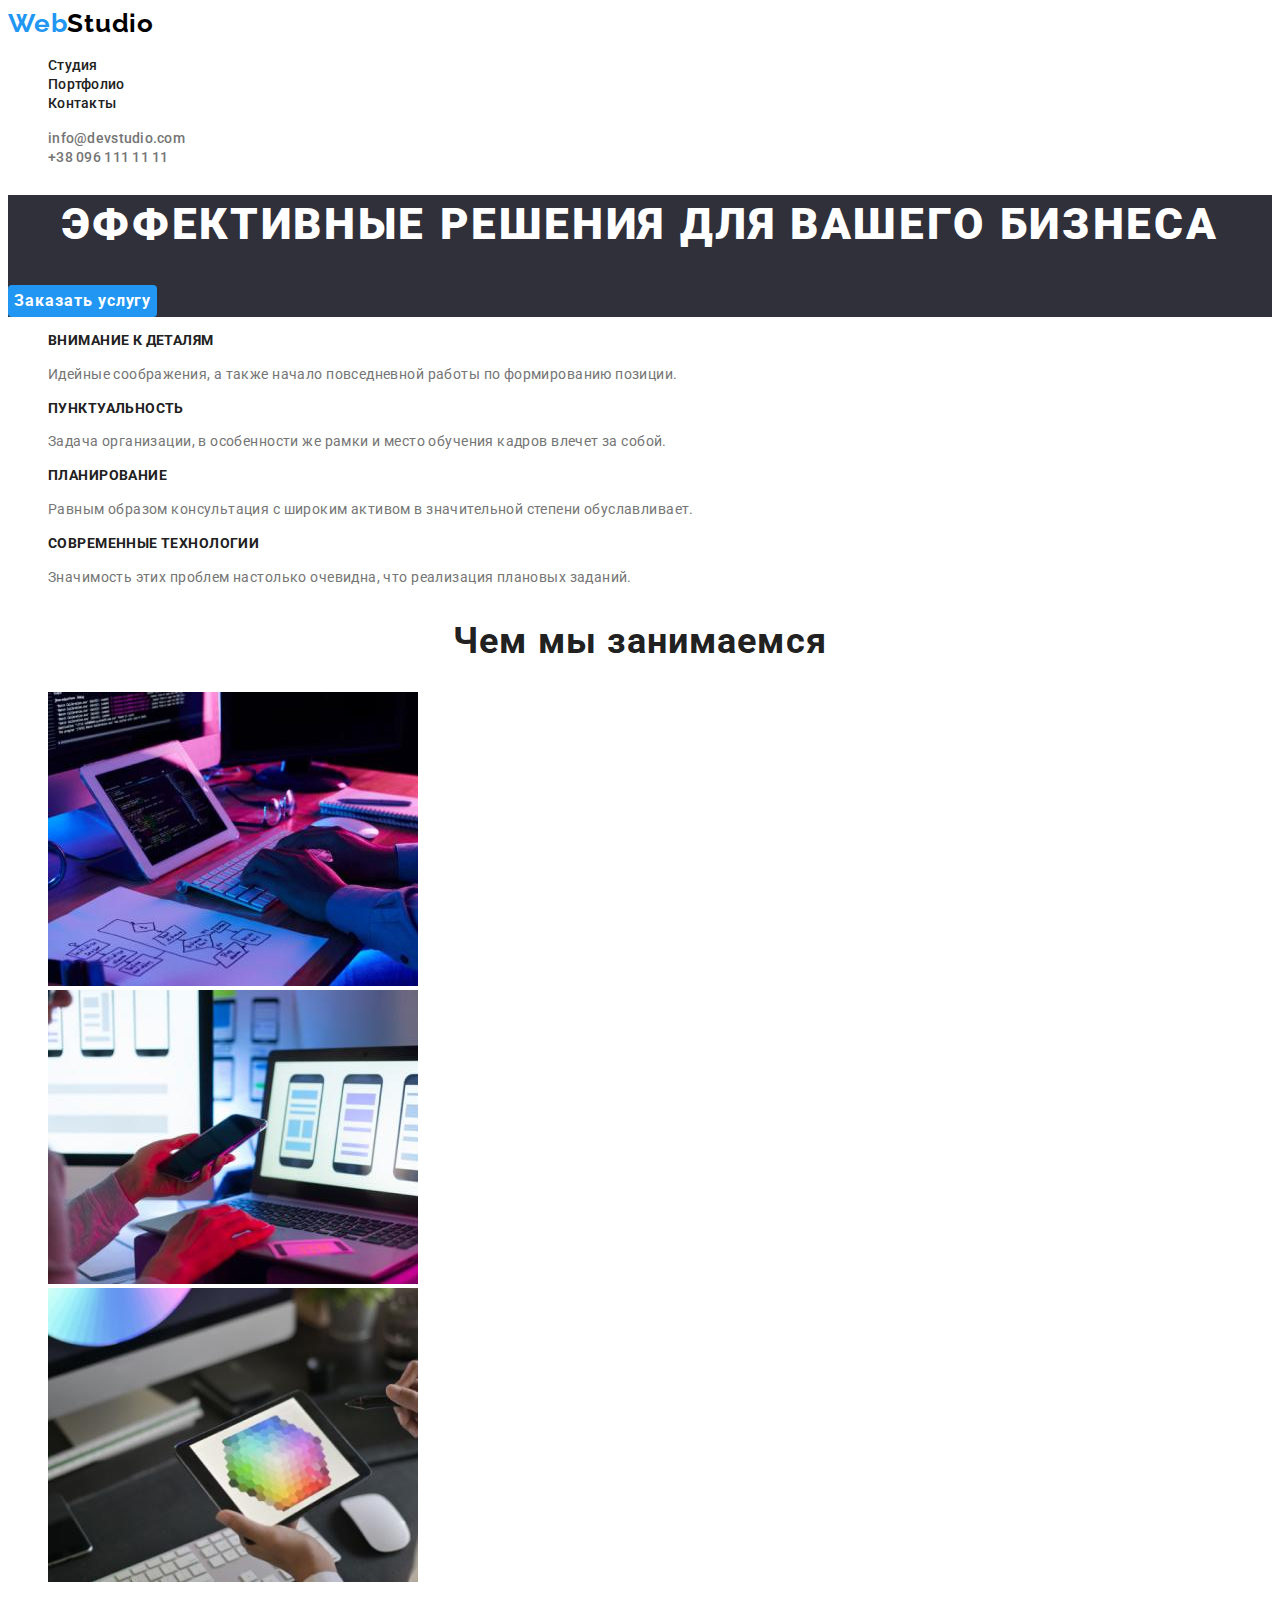
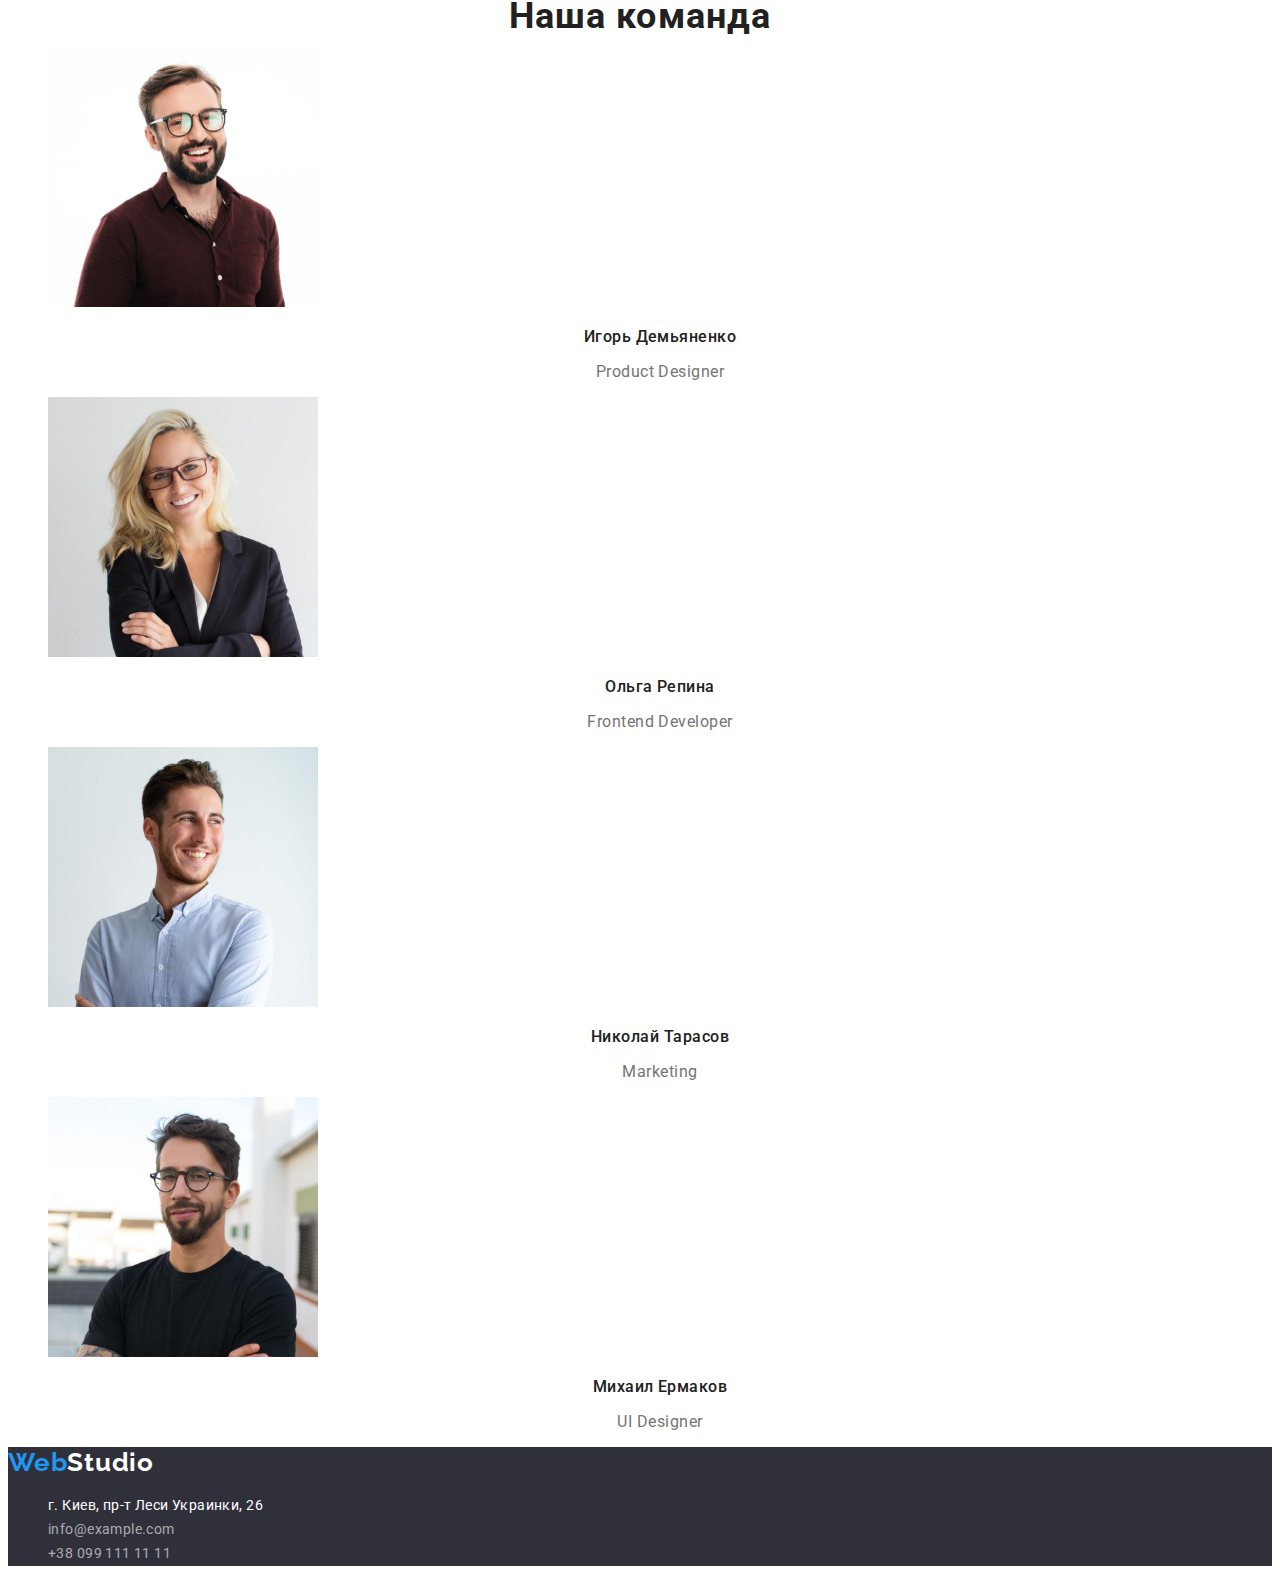
<file: index.html>
<!DOCTYPE html>
<html lang="ru">
  <head>
    <meta charset="UTF-8" />
    <meta http-equiv="X-UA-Compatible" content="IE=edge" />
    <meta name="viewport" content="width=device-width, initial-scale=1.0" />
    <title>WebStudio</title>
    <link rel="preconnect" href="https://fonts.googleapis.com" />
    <link rel="preconnect" href="https://fonts.gstatic.com" crossorigin />
    <link
      href="https://fonts.googleapis.com/css2?family=Raleway:wght@700&family=Roboto:wght@400;500;700;900&display=swap"
      rel="stylesheet"
    />
    <link rel="stylesheet" href="./css/style.css" />
  </head>
  <body>
    <header class="header">
      <a class="header-logo link" href="./index.html"
        ><span class="header-logo-accent">Web</span>Studio</a
      >
      <nav class="header-nav">
        <ul class="header-nav-list list">
          <li class="header-nav-item">
            <a class="header-nav-link link" href="./index.html">Студия</a>
          </li>
          <li class="header-nav-item">
            <a class="header-nav-link link" href="./portfolio.html"
              >Портфолио</a
            >
          </li>
          <li class="header-nav-item">
            <a class="header-nav-link link" href="">Контакты</a>
          </li>
        </ul>
      </nav>
      <ul class="header-contact-list list">
        <li class="header-contact-item">
          <a class="header-contact-link link" href="mailto:info@devstudio.com"
            >info@devstudio.com</a
          >
        </li>
        <li class="header-contact-item">
          <a class="header-contact-link link" href="tel:+380961111111"
            >+38 096 111 11 11</a
          >
        </li>
      </ul>
    </header>
    <main>
      <!--Hero-->
      <section class="hero">
        <h1 class="hero-title">Эффективные решения для вашего бизнеса</h1>
        <button type="button" class="hero-btn">Заказать услугу</button>
      </section>
      <!--Qualitys-->
      <section class="quality">
        <h2 class="visually-hidden">Качества</h2>
        <ul class="quality-list list">
          <li class="quality-item">
            <h3 class="quality-title">Внимание к деталям</h3>
            <p class="quality-text">
              Идейные соображения, а также начало повседневной работы по
              формированию позиции.
            </p>
          </li>
          <li class="quality-item">
            <h3 class="quality-title">Пунктуальность</h3>
            <p class="quality-text">
              Задача организации, в особенности же рамки и место обучения кадров
              влечет за собой.
            </p>
          </li>
          <li class="quality-item">
            <h3 class="quality-title">Планирование</h3>
            <p class="quality-text">
              Равным образом консультация с широким активом в значительной
              степени обуславливает.
            </p>
          </li>
          <li class="quality-item">
            <h3 class="quality-title">Современные технологии</h3>
            <p class="quality-text">
              Значимость этих проблем настолько очевидна, что реализация
              плановых заданий.
            </p>
          </li>
        </ul>
      </section>
      <!--Works-->
      <section class="works">
        <h2 class="works-title">Чем мы занимаемся</h2>
        <ul class="works-list list">
          <li class="works-item">
            <a class="works-link link" href="">
              <img
                src="./images/code.jpg"
                alt="пишет код на планшете"
                width="370"
                height="294"
              />
            </a>
          </li>
          <li class="works-item">
            <a class="works-link link" href="">
              <img
                src="./images/mobile.jpg"
                alt="девушка с телефоном возле ноутбука"
                width="370"
                height="294"
              />
            </a>
          </li>
          <li class="works-item">
            <a class="works-link link" href="">
              <img
                src="./images/color.jpg"
                alt="планшет в руке с гаммой цветов"
                width="370"
                height="294"
              />
            </a>
          </li>
        </ul>
      </section>
      <!--Team-->
      <section class="team">
        <h2 class="team-title">Наша команда</h2>
        <ul class="team-list list">
          <li class="team-item">
            <img
              src="./images/product-designer.jpg"
              alt="дизайнер продукта"
              width="270"
              height="260"
            />
            <h3 class="team-list-title">Игорь Демьяненко</h3>
            <p class="team-list-text" lang="en">Product Designer</p>
          </li>
          <li class="team-item">
            <img
              src="./images/frontend-developer.jpg"
              alt="фронтенд разработчик"
              width="270"
              height="260"
            />
            <h3 class="team-list-title">Ольга Репина</h3>
            <p class="team-list-text" lang="en">Frontend Developer</p>
          </li>
          <li class="team-item">
            <img
              src="./images/marketing.jpg"
              alt="маркетолог"
              width="270"
              height="260"
            />
            <h3 class="team-list-title">Николай Тарасов</h3>
            <p class="team-list-text" lang="en">Marketing</p>
          </li>
          <li class="team-item">
            <img
              src="./images/ui-designer.jpg"
              alt="дизайнер интерфейсов"
              width="270"
              height="260"
            />
            <h3 class="team-list-title">Михаил Ермаков</h3>
            <p class="team-list-text" lang="en">UI Designer</p>
          </li>
        </ul>
      </section>
    </main>
    <footer class="footer">
      <a class="footer-logo link" href="./index.html"
        ><span class="footer-logo-accent">Web</span>Studio
      </a>
      <address class="footer-address">
        <ul class="footer-list list">
          <li class="footer-item">
            <a
              class="footer-address-link link"
              href="https://goo.gl/maps/RLzgMfpruisoDYnj7"
              target="_blank"
              rel="noopener noreferrer"
              >г. Киев, пр-т Леси Украинки, 26
            </a>
          </li>
          <li class="footer-item">
            <a class="footer-link link" href="mailto:info@example.com"
              >info@example.com</a
            >
          </li>
          <li class="footer-item">
            <a class="footer-link link" href="tel:+380991111111"
              >+38 099 111 11 11</a
            >
          </li>
        </ul>
      </address>
    </footer>
  </body>
</html>
</file>
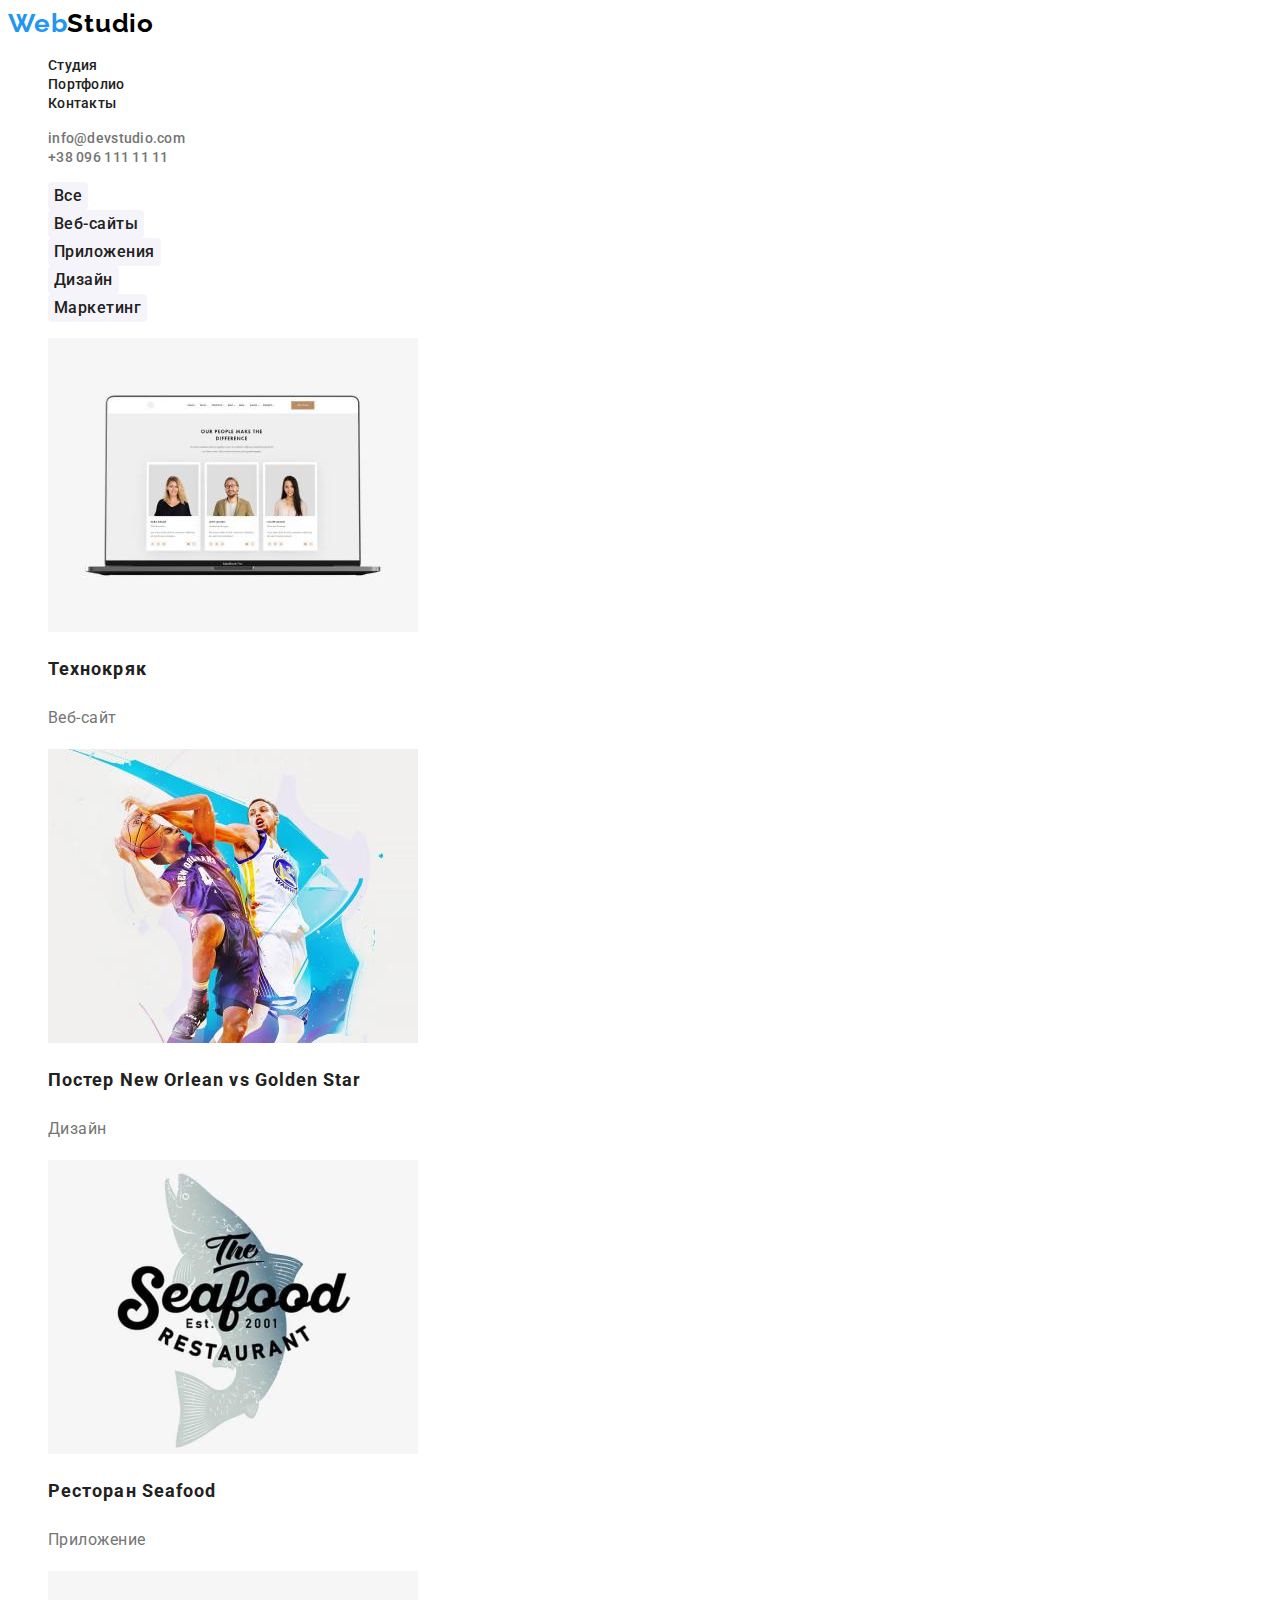
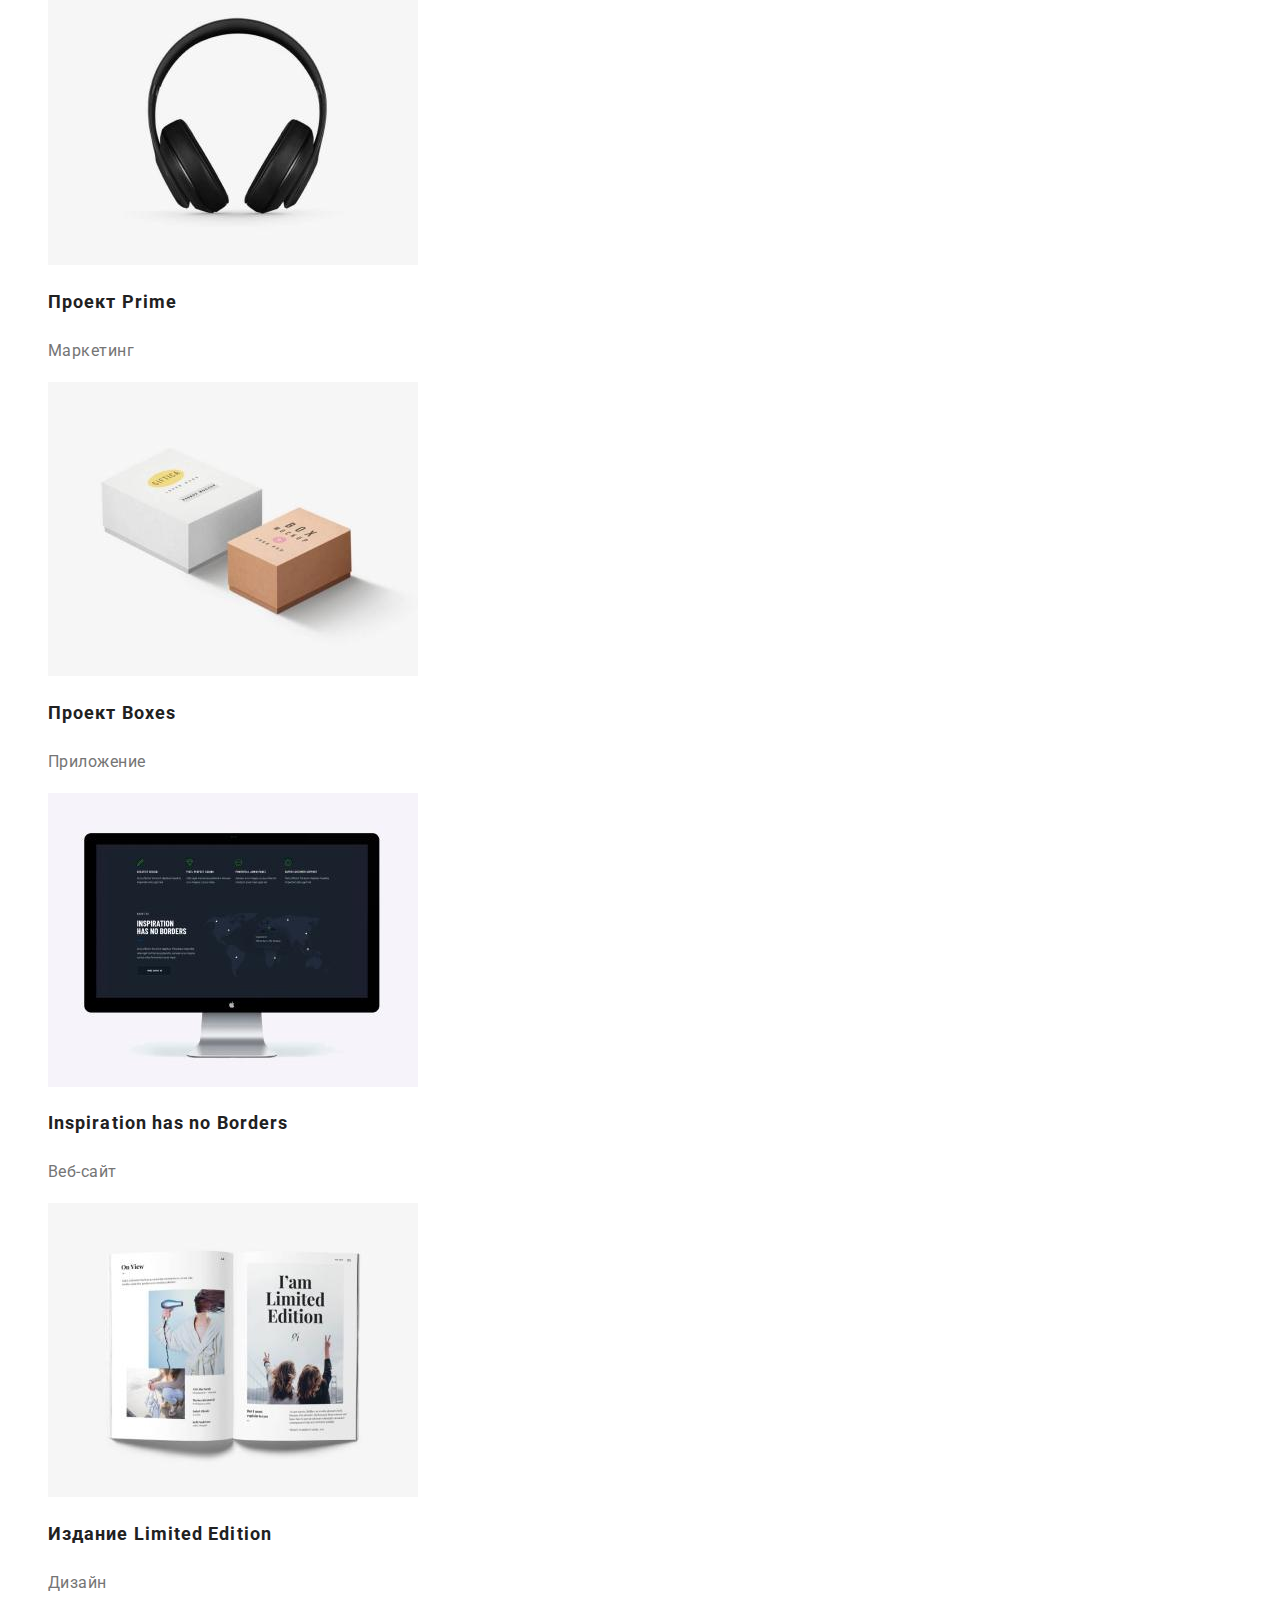
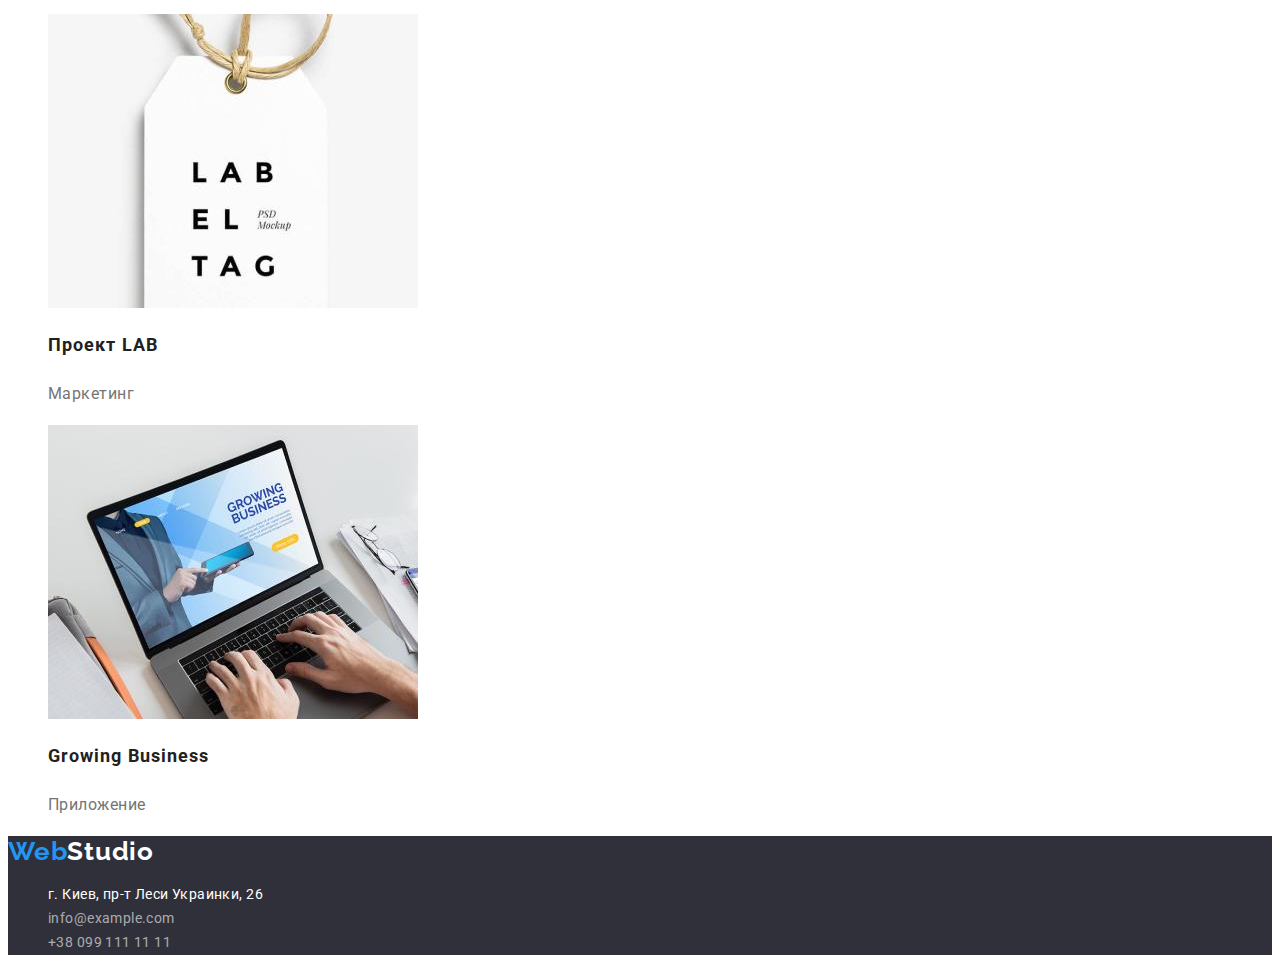
<file: portfolio.html>
<!DOCTYPE html>
<html lang="ru">
  <head>
    <meta charset="UTF-8" />
    <meta http-equiv="X-UA-Compatible" content="IE=edge" />
    <meta name="viewport" content="width=device-width, initial-scale=1.0" />
    <title>Portfolio</title>
    <link rel="preconnect" href="https://fonts.googleapis.com" />
    <link rel="preconnect" href="https://fonts.gstatic.com" crossorigin />
    <link
      href="https://fonts.googleapis.com/css2?family=Raleway:wght@700&family=Roboto:wght@400;500;700;900&display=swap"
      rel="stylesheet"
    />
    <link rel="stylesheet" href="./css/style.css" />
  </head>
  <body>
    <header class="header">
      <a class="header-logo link" href="./index.html"
        ><span class="header-logo-accent">Web</span>Studio</a
      >
      <nav class="header-nav">
        <ul class="header-nav-list list">
          <li class="header-nav-item">
            <a class="header-nav-link link" href="./index.html">Студия</a>
          </li>
          <li class="header-nav-item">
            <a class="header-nav-link link" href="./portfolio.html"
              >Портфолио</a
            >
          </li>
          <li class="header-nav-item">
            <a class="header-nav-link link" href="">Контакты</a>
          </li>
        </ul>
      </nav>
      <ul class="header-contact-list list">
        <li class="header-contact-item">
          <a class="header-contact-link link" href="mailto:info@devstudio.com"
            >info@devstudio.com</a
          >
        </li>
        <li class="header-contact-item">
          <a class="header-contact-link link" href="tel:+380961111111"
            >+38 096 111 11 11</a
          >
        </li>
      </ul>
    </header>
    <main>
      <section class="portfolio">
        <h1 class="visually-hidden">Портфолио</h1>
        <!--Filter-->
        <ul class="portfolio-filter-list list">
          <li class="portfolio-filter-item">
            <button class="portfolio-filter-btn" type="button">Все</button>
          </li>
          <li class="portfolio-filter-item">
            <button class="portfolio-filter-btn" type="button">
              Веб-сайты
            </button>
          </li>
          <li class="portfolio-filter-item">
            <button class="portfolio-filter-btn" type="button">
              Приложения
            </button>
          </li>
          <li class="portfolio-filter-item">
            <button class="portfolio-filter-btn" type="button">Дизайн</button>
          </li>
          <li class="portfolio-filter-item">
            <button class="portfolio-filter-btn" type="button">
              Маркетинг
            </button>
          </li>
        </ul>
        <!--Works list-->
        <ul class="portfolio-work-list list">
          <li class="portfolio-work-item">
            <a class="portfolio-work-link link" href=""
              ><img
                src="./images/portfolio-webpage.jpg"
                alt="Ноутбук с изображением веб станицы"
                width="370"
                height="294"
            /></a>
            <h2 class="portfolio-work-title">Технокряк</h2>
            <p class="portfolio-work-text">Веб-сайт</p>
          </li>
          <li class="portfolio-work-item">
            <a class="portfolio-work-link link" href=""
              ><img
                src="./images/portfolio-basketball.jpg"
                alt="Два баскедболиста"
                width="370"
                height="294"
            /></a>
            <h2 class="portfolio-work-title">
              Постер <span lang="en">New Orlean vs Golden Star</span>
            </h2>
            <p class="portfolio-work-text">Дизайн</p>
          </li>
          <li class="portfolio-work-item">
            <a class="portfolio-work-link link" href=""
              ><img
                src="./images/portfolio-seafood.jpg"
                alt="Логотип ресторана"
                width="370"
                height="294"
            /></a>
            <h2 class="portfolio-work-title">
              Ресторан <span lang="en">Seafood</span>
            </h2>
            <p class="portfolio-work-text">Приложение</p>
          </li>
          <li class="portfolio-work-item">
            <a class="portfolio-work-link link" href=""
              ><img
                src="./images/portfolio-headphones.jpg"
                alt="Наушники"
                width="370"
                height="294"
            /></a>
            <h2 class="portfolio-work-title">
              Проект <span lang="en">Prime</span>
            </h2>
            <p class="portfolio-work-text">Маркетинг</p>
          </li>
          <li class="portfolio-work-item">
            <a class="portfolio-work-link link" href=""
              ><img
                src="./images/portfolio-boxes.jpg"
                alt="Две коробки"
                width="370"
                height="294"
            /></a>
            <h2 class="portfolio-work-title">
              Проект <span lang="en">Boxes</span>
            </h2>
            <p class="portfolio-work-text">Приложение</p>
          </li>
          <li class="portfolio-work-item">
            <a class="portfolio-work-link link" href=""
              ><img
                src="./images/portfolio-monitor.jpg"
                alt="Монитор"
                width="370"
                height="294"
            /></a>
            <h2 class="portfolio-work-title" lang="en">
              Inspiration has no Borders
            </h2>
            <p class="portfolio-work-text">Веб-сайт</p>
          </li>
          <li class="portfolio-work-item">
            <a class="portfolio-work-link link" href=""
              ><img
                src="./images/portfolio-magazine.jpg"
                alt="Журнал"
                width="370"
                height="294"
            /></a>
            <h2 class="portfolio-work-title">
              Издание <span lang="en">Limited Edition</span>
            </h2>
            <p class="portfolio-work-text">Дизайн</p>
          </li>
          <li class="portfolio-work-item">
            <a class="portfolio-work-link link" href=""
              ><img
                src="./images/portfolio-label.jpg"
                alt="Ярлык"
                width="370"
                height="294"
            /></a>
            <h2 class="portfolio-work-title">
              Проект <span lang="en">LAB</span>
            </h2>
            <p class="portfolio-work-text">Маркетинг</p>
          </li>
          <li class="portfolio-work-item">
            <a class="portfolio-work-link link" href=""
              ><img
                src="./images/portfolio-notebook.jpg"
                alt="Ноутбук"
                width="370"
                height="294"
            /></a>
            <h2 class="portfolio-work-title" lang="en">Growing Business</h2>
            <p class="portfolio-work-text">Приложение</p>
          </li>
        </ul>
      </section>
    </main>
    <footer class="footer">
      <a class="footer-logo link" href="./index.html"
        ><span class="footer-logo-accent">Web</span>Studio
      </a>
      <address class="footer-address">
        <ul class="footer-list list">
          <li class="footer-item">
            <a
              class="footer-address-link link"
              href="https://goo.gl/maps/RLzgMfpruisoDYnj7"
              target="_blank"
              rel="noopener noreferrer"
              >г. Киев, пр-т Леси Украинки, 26
            </a>
          </li>
          <li class="footer-item">
            <a class="footer-link link" href="mailto:info@example.com"
              >info@example.com</a
            >
          </li>
          <li class="footer-item">
            <a class="footer-link link" href="tel:+380991111111"
              >+38 099 111 11 11</a
            >
          </li>
        </ul>
      </address>
    </footer>
  </body>
</html>
</file>
<file: css/style.css>
:root {
  --accent-logo-color: #2196f3;
  --second-logo-color: #000000;
  --third-logo-color: #ffffff;
  --mine-header-text-color: #212121;
  --second-header-text-color: #757575;
  --mine-title-color: #ffffff;
  --second-title-color: #212121;
  --third-title-color: #212121;
  --main-text-color: #757575;
  --accent-color: #2196f3;
  --button-color: #2196f3;
  --button-second-text-color: #ffffff;
  --button-first-text-color: #212121;
}

body {
  font-family: "Roboto", sans-serif;
}

.list {
  list-style: none;
}

.link {
  text-decoration: none;
}

.visually-hidden {
  position: absolute;
  white-space: nowrap;
  width: 1px;
  height: 1px;
  overflow: hidden;
  border: 0;
  padding: 0;
  clip: rect(0 0 0 0);
  clip-path: inset(50%);
  margin: -1px;
}
/*-----------HEADER-----------*/
.header-logo {
  font-family: "Raleway", sans-serif;
  font-weight: 700;
  font-size: 26px;
  line-height: 1.19;
  letter-spacing: 0.03em;
  color: var(--second-logo-color);
}
.header-logo-accent {
  color: var(--accent-logo-color);
}
.header-nav-link {
  font-weight: 500;
  font-size: 14px;
  line-height: 1.14;
  letter-spacing: 0.02em;
  color: var(--mine-header-text-color);
}
.header-nav-link:hover,
.header-nav-link:focus {
  color: var(--accent-color);
}
.header-contact-link {
  font-weight: 500;
  font-size: 14px;
  line-height: 1.14;
  letter-spacing: 0.02em;
  color: var(--second-header-text-color);
}
.header-contact-link:hover,
.header-contact-link:focus {
  color: var(--accent-color);
}
/*-----------HERO-----------*/
.hero {
  background-color: #2f303a;
}
.hero-title {
  font-weight: 900;
  font-size: 44px;
  line-height: 1.36;
  text-align: center;
  letter-spacing: 0.06em;
  text-transform: uppercase;
  color: var(--mine-title-color);
}
.hero-btn {
  font-family: inherit;
  font-weight: 700;
  font-size: 16px;
  line-height: 1.87;
  display: flex;
  align-items: center;
  text-align: center;
  letter-spacing: 0.06em;
  color: var(--button-second-text-color);
  background-color: var(--button-color);
  cursor: pointer;
  border-radius: 4px;
  border-style: none;
}
/*-----------QALITY-----------*/
.quality-title {
  font-weight: 700;
  font-size: 14px;
  line-height: 1.14;
  letter-spacing: 0.03em;
  text-transform: uppercase;
  color: var(--third-title-color);
}
.quality-text {
  font-weight: 400;
  font-size: 14px;
  line-height: 1.71;
  letter-spacing: 0.03em;
  color: var(--main-text-color);
}
/*-----------WORKS-----------*/
.works-title {
  font-weight: 700;
  font-size: 36px;
  line-height: 1.17;
  text-align: center;
  letter-spacing: 0.03em;
  color: var(--second-title-color);
}
/*-----------TEAM-----------*/
.team-title {
  font-weight: 700;
  font-size: 36px;
  line-height: 1.17px;
  text-align: center;
  letter-spacing: 0.03em;
  color: var(--second-title-color);
}
.team-list-title {
  font-weight: 500;
  font-size: 16px;
  line-height: 1.19;
  text-align: center;
  letter-spacing: 0.03em;
  color: var(--third-title-color);
}
.team-list-text {
  font-weight: 400;
  font-size: 16px;
  line-height: 1.19;
  text-align: center;
  letter-spacing: 0.03em;
  color: var(--main-text-color);
}
/*-----------FOOTER-----------*/
.footer {
  background-color: #2f303a;
}
.footer-logo {
  font-family: "Raleway", sans-serif;
  font-weight: 700;
  font-size: 26px;
  line-height: 1.19;
  letter-spacing: 0.03em;
  color: var(--third-logo-color);
}
.footer-logo-accent {
  color: var(--accent-logo-color);
}
.footer-address-link {
  font-style: normal;
  font-weight: 400;
  font-size: 14px;
  line-height: 1.71;
  letter-spacing: 0.03em;
  color: #ffffff;
}
.footer-address-link:hover,
.footer-address-link:focus {
  color: var(--accent-color);
}
.footer-link {
  font-style: normal;
  font-weight: 400;
  font-size: 14px;
  line-height: 1.71;
  letter-spacing: 0.03em;
  color: rgba(255, 255, 255, 0.6);
}
.footer-link:hover,
.footer-link:focus {
  color: var(--accent-color);
}

/*-----------PORTFOLIO PAGE-----------*/
/*-----------PORTFOLIO BTN-----------*/
.portfolio-filter-btn {
  font-family: inherit;
  font-weight: 500;
  font-size: 16px;
  line-height: 1.63;
  text-align: center;
  letter-spacing: 0.03em;
  color: var(--button-first-text-color);
  background-color: #f5f4fa;
  border-radius: 4px;
  cursor: pointer;
  border-style: none;
}
.portfolio-filter-btn:hover,
.portfolio-filter-btn:focus {
  color: var(--button-second-text-color);
  background-color: var(--button-color);
}
/*-----------PORTFOLIO WORKS-----------*/
.portfolio-work-title {
  font-weight: 700;
  font-size: 18px;
  line-height: 2;
  letter-spacing: 0.06em;
  color: var(--second-title-color);
}
.portfolio-work-text {
  font-weight: 400;
  font-size: 16px;
  line-height: 1.87;
  letter-spacing: 0.03em;
  color: var(--main-text-color);
}
</file>
